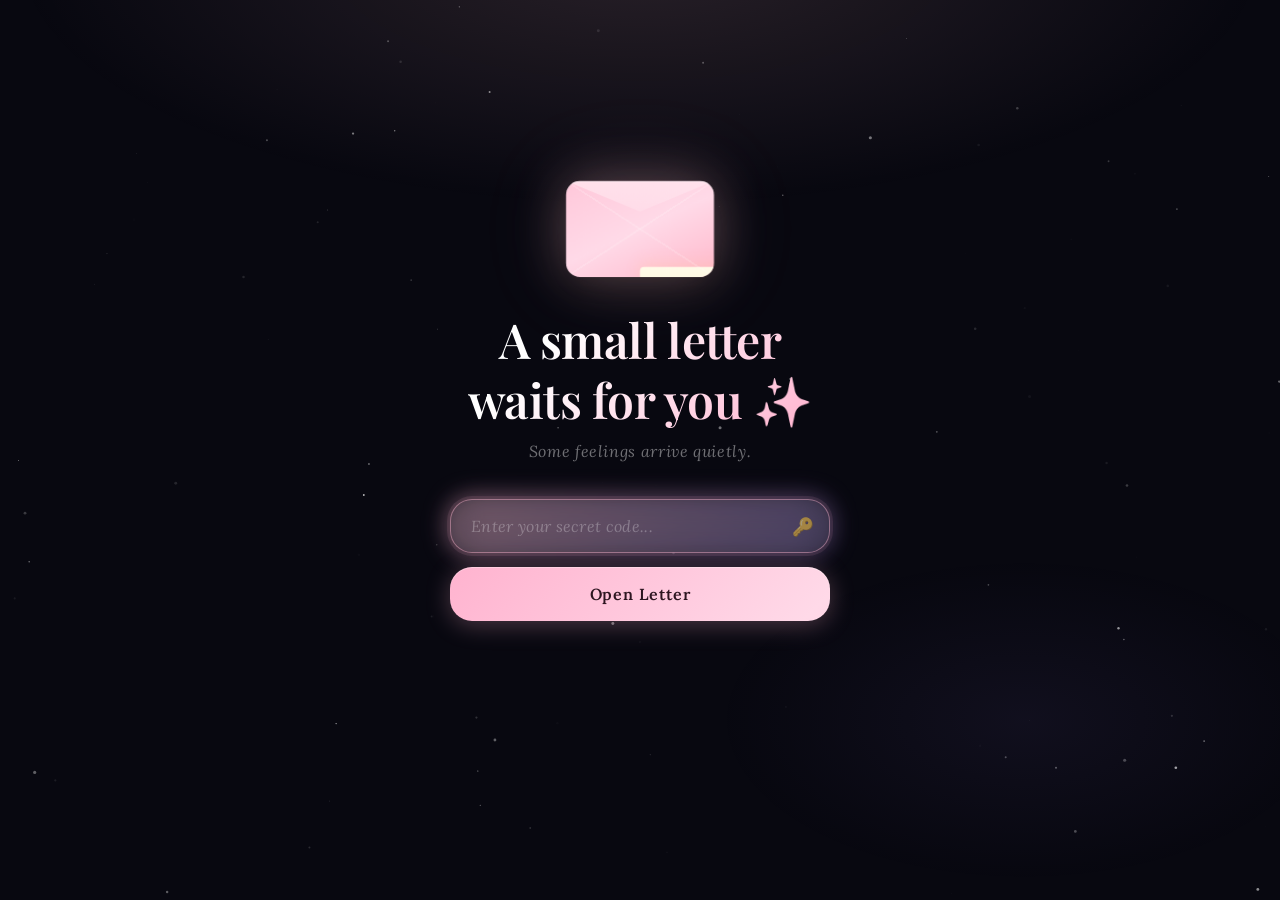
<file: index.html>
<!DOCTYPE html>
<html lang="en">
<head>
  <meta charset="UTF-8" />
  <meta name="viewport" content="width=device-width, initial-scale=1.0, viewport-fit=cover"/>
  <title>Letter Portal ✨</title>
  <link rel="stylesheet" href="style.css"/>
  <link rel="preconnect" href="https://fonts.googleapis.com">
  <link rel="preconnect" href="https://fonts.gstatic.com" crossorigin>
  <link href="https://fonts.googleapis.com/css2?family=Playfair+Display:ital,wght@0,400;0,600;1,400&family=Lora:ital,wght@0,400;1,400&family=Caveat:wght@400;600;700&display=swap" rel="stylesheet">
</head>
<body class="login-body">

  <!-- Background -->
  <canvas id="starsCanvas"></canvas>
  <div class="ambient-glow" id="ambientGlow"></div>
  <div class="particles-wrap" id="particlesWrap"></div>

  <!-- Portal transition overlay (5 rings now) -->
  <div id="portalOverlay">
    <div class="portal-ring"></div>
    <div class="portal-ring"></div>
    <div class="portal-ring"></div>
    <div class="portal-ring"></div>
    <div class="portal-ring"></div>
  </div>

  <!-- Main content -->
  <main class="login-container">

    <!-- Envelope -->
    <div class="envelope-wrap" id="envelopeWrap">
      <div class="envelope" id="envelope">
        <div class="envelope-letter-slip"></div>
      </div>
    </div>

    <h1 class="login-title">A small letter<br>waits for you ✨</h1>
    <p class="login-subtitle">Some feelings arrive quietly.</p>

    <div class="login-box">

      <div class="input-wrap">
        <input
          type="password"
          id="secretCode"
          placeholder="Enter your secret code..."
          autocomplete="off"
          autocorrect="off"
          spellcheck="false"
        />
        <span class="input-key-icon">🔑</span>
      </div>

      <button class="open-btn" id="openBtn">
        <span class="btn-text">Open Letter</span>
        <span class="btn-spinner" aria-hidden="true">
          <span class="spinner-dot"></span>
          <span class="spinner-dot"></span>
          <span class="spinner-dot"></span>
        </span>
      </button>

      <p class="login-feedback" id="feedbackText" aria-live="polite"></p>
      <div class="error-mascot" id="errorMascot">(•ᴗ•) no peeking 👀</div>

    </div>

  </main>

  <script src="letters.js"></script>
  <script src="script.js"></script>
</body>
</html>
</file>
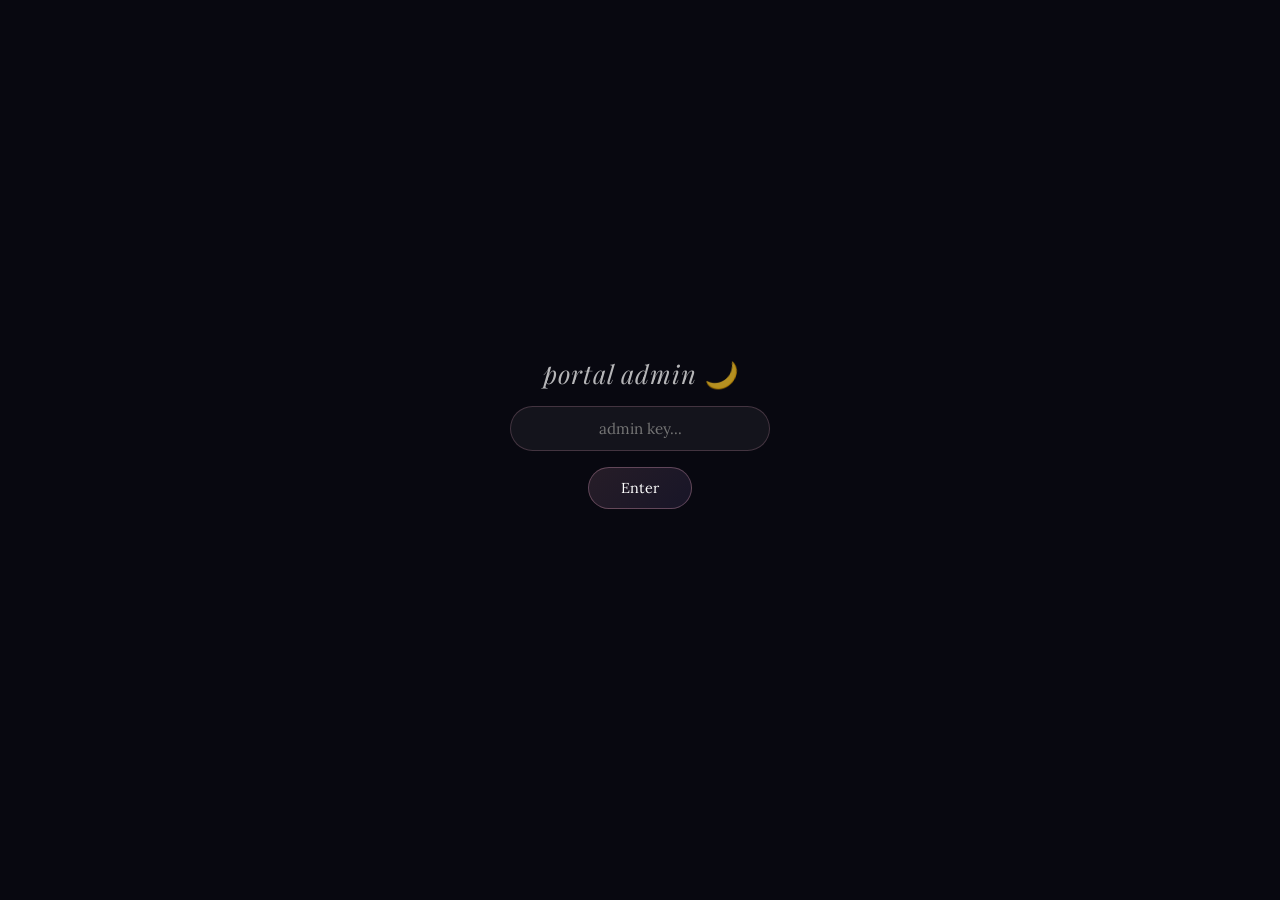
<file: admin.html>
<!DOCTYPE html>
<html lang="en">
<head>
  <meta charset="UTF-8"/>
  <meta name="viewport" content="width=device-width, initial-scale=1.0"/>
  <title>Portal Admin 🌙</title>
  <link rel="preconnect" href="https://fonts.googleapis.com">
  <link href="https://fonts.googleapis.com/css2?family=Lora:ital,wght@0,400;1,400&family=Playfair+Display:ital,wght@0,400;0,600;1,400&family=Caveat:wght@600&display=swap" rel="stylesheet">
  <style>
    *, *::before, *::after { margin:0; padding:0; box-sizing:border-box; }

    :root {
      --bg: #080810; --bg2: #0c0c18;
      --pink: #ffb3cf; --pink-soft: #ffd9e8;
      --purple: #a78bfa; --gold: #f5c97a;
      --white: #fff;
      --ink: #2b1a0e; --ink2: #4a321a; --ink3: #6b4c2a;
      --paper: #f9edd6; --paper2: #f0dab5;
      --radius: 14px;
    }

    body {
      font-family: 'Lora', serif;
      background: var(--bg);
      color: var(--white);
      min-height: 100vh;
      padding: 0;
    }

    /* ── LOGIN SCREEN ── */
    #loginScreen {
      display: flex;
      flex-direction: column;
      align-items: center;
      justify-content: center;
      min-height: 100vh;
      gap: 16px;
      padding: 24px;
    }

    .admin-login-title {
      font-family: 'Playfair Display', serif;
      font-style: italic;
      font-size: 1.6rem;
      color: rgba(255,255,255,0.7);
      letter-spacing: 0.04em;
    }

    .admin-key-input {
      padding: 12px 18px;
      background: rgba(255,255,255,0.05);
      border: 1.5px solid rgba(255,179,207,0.2);
      border-radius: 50px;
      color: var(--white);
      font-family: 'Lora', serif;
      font-size: 0.95rem;
      width: 260px;
      outline: none;
      text-align: center;
      transition: border-color 0.3s ease;
    }
    .admin-key-input:focus { border-color: rgba(255,179,207,0.5); }

    .admin-login-btn {
      padding: 11px 32px;
      background: linear-gradient(135deg, rgba(255,179,207,0.12), rgba(167,139,250,0.1));
      border: 1.5px solid rgba(255,179,207,0.3);
      border-radius: 50px;
      color: var(--white);
      font-family: 'Lora', serif;
      font-size: 0.9rem;
      cursor: pointer;
      transition: all 0.3s ease;
    }
    .admin-login-btn:hover {
      background: linear-gradient(135deg, rgba(255,179,207,0.2), rgba(167,139,250,0.18));
      border-color: rgba(255,179,207,0.5);
    }

    .login-error {
      color: var(--pink);
      font-style: italic;
      font-size: 0.85rem;
      min-height: 20px;
    }

    /* ── MAIN PANEL ── */
    #adminPanel { display: none; }

    .panel-header {
      background: rgba(255,255,255,0.03);
      border-bottom: 1px solid rgba(255,179,207,0.08);
      padding: 18px 28px;
      display: flex;
      align-items: center;
      justify-content: space-between;
    }

    .panel-title {
      font-family: 'Playfair Display', serif;
      font-style: italic;
      font-size: 1.3rem;
      color: rgba(255,179,207,0.8);
      letter-spacing: 0.05em;
    }

    .panel-logout {
      font-family: 'Lora', serif;
      font-size: 0.8rem;
      color: rgba(255,255,255,0.3);
      cursor: pointer;
      text-decoration: none;
      transition: color 0.2s;
    }
    .panel-logout:hover { color: rgba(255,255,255,0.6); }

    .panel-body {
      padding: 28px;
      max-width: 880px;
      margin: 0 auto;
    }

    .section-title {
      font-family: 'Playfair Display', serif;
      font-style: italic;
      font-size: 1rem;
      color: rgba(255,255,255,0.4);
      letter-spacing: 0.06em;
      text-transform: uppercase;
      margin-bottom: 14px;
    }

    /* ── LETTERS GRID ── */
    .letters-grid {
      display: grid;
      grid-template-columns: repeat(auto-fill, minmax(260px, 1fr));
      gap: 14px;
      margin-bottom: 40px;
    }

    .letter-card {
      background: rgba(255,255,255,0.03);
      border: 1px solid rgba(255,179,207,0.1);
      border-radius: var(--radius);
      padding: 18px;
      transition: border-color 0.25s ease;
    }
    .letter-card:hover { border-color: rgba(255,179,207,0.22); }

    .card-code {
      font-family: 'Caveat', cursive;
      font-size: 1.4rem;
      color: var(--gold);
      margin-bottom: 4px;
    }

    .card-name {
      font-size: 0.9rem;
      color: rgba(255,255,255,0.7);
      margin-bottom: 10px;
    }

    .card-state {
      display: inline-block;
      padding: 3px 10px;
      border-radius: 20px;
      font-size: 0.75rem;
      font-style: italic;
      margin-bottom: 14px;
    }

    .state-active        { background: rgba(163,240,192,0.1); color: #a3f0c0; border: 1px solid rgba(163,240,192,0.2); }
    .state-faded         { background: rgba(167,139,250,0.1); color: var(--purple); border: 1px solid rgba(167,139,250,0.2); }
    .state-expired       { background: rgba(255,100,100,0.08); color: #ff8080; border: 1px solid rgba(255,100,100,0.15); }
    .state-reopen_requested { background: rgba(245,201,122,0.1); color: var(--gold); border: 1px solid rgba(245,201,122,0.2); }
    .state-reopened_once { background: rgba(255,179,207,0.1); color: var(--pink); border: 1px solid rgba(255,179,207,0.2); }
    .state-opened        { background: rgba(255,255,255,0.06); color: rgba(255,255,255,0.5); border: 1px solid rgba(255,255,255,0.1); }

    .card-actions {
      display: flex;
      flex-wrap: wrap;
      gap: 6px;
    }

    .action-btn {
      padding: 5px 12px;
      border-radius: 20px;
      font-family: 'Lora', serif;
      font-size: 0.75rem;
      cursor: pointer;
      border: 1px solid rgba(255,179,207,0.2);
      background: rgba(255,179,207,0.06);
      color: rgba(255,255,255,0.7);
      transition: all 0.25s ease;
    }
    .action-btn:hover { background: rgba(255,179,207,0.14); color: var(--white); }
    .action-btn.danger { border-color: rgba(255,100,100,0.2); background: rgba(255,100,100,0.06); color: rgba(255,150,150,0.8); }
    .action-btn.danger:hover { background: rgba(255,100,100,0.15); }
    .action-btn.success { border-color: rgba(163,240,192,0.2); background: rgba(163,240,192,0.06); color: #a3f0c0; }
    .action-btn.success:hover { background: rgba(163,240,192,0.14); }
    .action-btn:disabled { opacity: 0.4; cursor: default; }

    .toast {
      position: fixed;
      bottom: 28px; left: 50%;
      transform: translateX(-50%) translateY(20px);
      background: rgba(8,8,16,0.92);
      border: 1px solid rgba(255,179,207,0.2);
      color: rgba(255,179,207,0.9);
      font-family: 'Lora', serif;
      font-style: italic;
      font-size: 0.9rem;
      padding: 12px 24px;
      border-radius: 50px;
      opacity: 0;
      transition: all 0.35s ease;
      pointer-events: none;
      z-index: 9999;
      white-space: nowrap;
    }
    .toast.visible {
      opacity: 1;
      transform: translateX(-50%) translateY(0);
    }

    .loading-txt {
      text-align: center;
      font-style: italic;
      color: rgba(255,255,255,0.3);
      padding: 40px;
      font-size: 0.9rem;
    }

    @media (max-width: 600px) {
      .panel-body { padding: 16px; }
      .letters-grid { grid-template-columns: 1fr; }
    }
  </style>
</head>
<body>

  <!-- Login Screen -->
  <div id="loginScreen">
    <p class="admin-login-title">portal admin 🌙</p>
    <input type="password" id="adminKeyInput" class="admin-key-input" placeholder="admin key..." autocomplete="off"/>
    <button class="admin-login-btn" id="adminLoginBtn">Enter</button>
    <p class="login-error" id="loginError"></p>
  </div>

  <!-- Admin Panel -->
  <div id="adminPanel">
    <header class="panel-header">
      <span class="panel-title">letter portal admin</span>
      <a class="panel-logout" href="#" id="logoutBtn">logout</a>
    </header>
    <div class="panel-body">
      <p class="section-title">all memories</p>
      <div class="letters-grid" id="lettersGrid">
        <p class="loading-txt">loading...</p>
      </div>
    </div>
  </div>

  <div class="toast" id="toast"></div>

  <script>
    const WORKER_URL = 'https://letterboy-api.zeus-karthik11.workers.dev';
    let adminKey = '';

    const loginScreen  = document.getElementById('loginScreen');
    const adminPanel   = document.getElementById('adminPanel');
    const keyInput     = document.getElementById('adminKeyInput');
    const loginBtn     = document.getElementById('adminLoginBtn');
    const loginError   = document.getElementById('loginError');
    const lettersGrid  = document.getElementById('lettersGrid');
    const logoutBtn    = document.getElementById('logoutBtn');
    const toast        = document.getElementById('toast');

    // Check saved key
    const savedKey = sessionStorage.getItem('adminKey');
    if (savedKey) {
      adminKey = savedKey;
      showPanel();
    }

    loginBtn.addEventListener('click', tryLogin);
    keyInput.addEventListener('keydown', e => { if (e.key === 'Enter') tryLogin(); });
    logoutBtn.addEventListener('click', e => {
      e.preventDefault();
      sessionStorage.removeItem('adminKey');
      adminKey = '';
      adminPanel.style.display = 'none';
      loginScreen.style.display = 'flex';
    });

    async function tryLogin() {
      const key = keyInput.value.trim();
      if (!key) return;
      loginBtn.disabled = true;
      loginBtn.textContent = 'Checking...';

      // Test the key by fetching admin list
      try {
        const res = await fetch(`${WORKER_URL}/admin/letters`, {
          headers: { 'X-Admin-Key': key }
        });
        if (res.ok) {
          adminKey = key;
          sessionStorage.setItem('adminKey', key);
          loginError.textContent = '';
          showPanel();
        } else {
          loginError.textContent = 'wrong key 🌙';
        }
      } catch {
        loginError.textContent = 'connection failed';
      }
      loginBtn.disabled = false;
      loginBtn.textContent = 'Enter';
    }

    function showPanel() {
      loginScreen.style.display = 'none';
      adminPanel.style.display = 'block';
      loadLetters();
    }

    async function loadLetters() {
      lettersGrid.innerHTML = '<p class="loading-txt">loading memories...</p>';
      try {
        const res = await fetch(`${WORKER_URL}/admin/letters`, {
          headers: { 'X-Admin-Key': adminKey }
        });
        if (!res.ok) throw new Error('auth');
        const data = await res.json();
        renderGrid(data.letters || []);
      } catch (e) {
        lettersGrid.innerHTML = '<p class="loading-txt">failed to load. try again.</p>';
      }
    }

    function renderGrid(letters) {
      if (letters.length === 0) {
        lettersGrid.innerHTML = '<p class="loading-txt">no letters yet.</p>';
        return;
      }

      lettersGrid.innerHTML = '';
      letters.forEach(l => {
        const card = document.createElement('div');
        card.className = 'letter-card';
        card.innerHTML = `
          <div class="card-code">${l.code}</div>
          <div class="card-name">${l.name}</div>
          <span class="card-state state-${l.state || 'active'}">${l.state || 'active'}</span>
          <div class="card-actions" id="actions-${l.code}"></div>
        `;
        lettersGrid.appendChild(card);

        const actionsEl = document.getElementById(`actions-${l.code}`);
        buildActions(actionsEl, l);
      });
    }

    function buildActions(el, letter) {
      const state = letter.state || 'active';

      // Reopen button — show if faded or reopen_requested
      if (state === 'faded' || state === 'reopen_requested') {
        const btn = makeBtn('Reopen 🌙', 'success', () => adminAction(letter.code, 'reopen', btn));
        el.appendChild(btn);
      }

      // Lock — show if not expired
      if (state !== 'expired') {
        const btn = makeBtn('Lock 🔒', 'danger', () => adminAction(letter.code, 'lock', btn));
        el.appendChild(btn);
      }

      // Reset to active — always
      const resetBtn = makeBtn('Reset ↺', '', () => adminAction(letter.code, 'reset', resetBtn));
      el.appendChild(resetBtn);

      // Fade
      if (state === 'active' || state === 'reopened_once') {
        const fadeBtn = makeBtn('Fade ✦', '', () => adminAction(letter.code, 'fade', fadeBtn));
        el.appendChild(fadeBtn);
      }
    }

    function makeBtn(label, cls, onClick) {
      const btn = document.createElement('button');
      btn.className = 'action-btn' + (cls ? ' ' + cls : '');
      btn.textContent = label;
      btn.addEventListener('click', onClick);
      return btn;
    }

    async function adminAction(code, action, btn) {
      btn.disabled = true;
      try {
        const res = await fetch(`${WORKER_URL}/admin/update`, {
          method: 'POST',
          headers: {
            'Content-Type': 'application/json',
            'X-Admin-Key': adminKey
          },
          body: JSON.stringify({ code, action })
        });
        const data = await res.json();
        if (data.ok) {
          showToast(`${code}: ${action} done ✨`);
          setTimeout(loadLetters, 800);
        } else {
          showToast('action failed 🥲');
          btn.disabled = false;
        }
      } catch {
        showToast('connection failed');
        btn.disabled = false;
      }
    }

    function showToast(msg) {
      toast.textContent = msg;
      toast.classList.add('visible');
      setTimeout(() => toast.classList.remove('visible'), 2800);
    }
  </script>
</body>
</html>
</file>
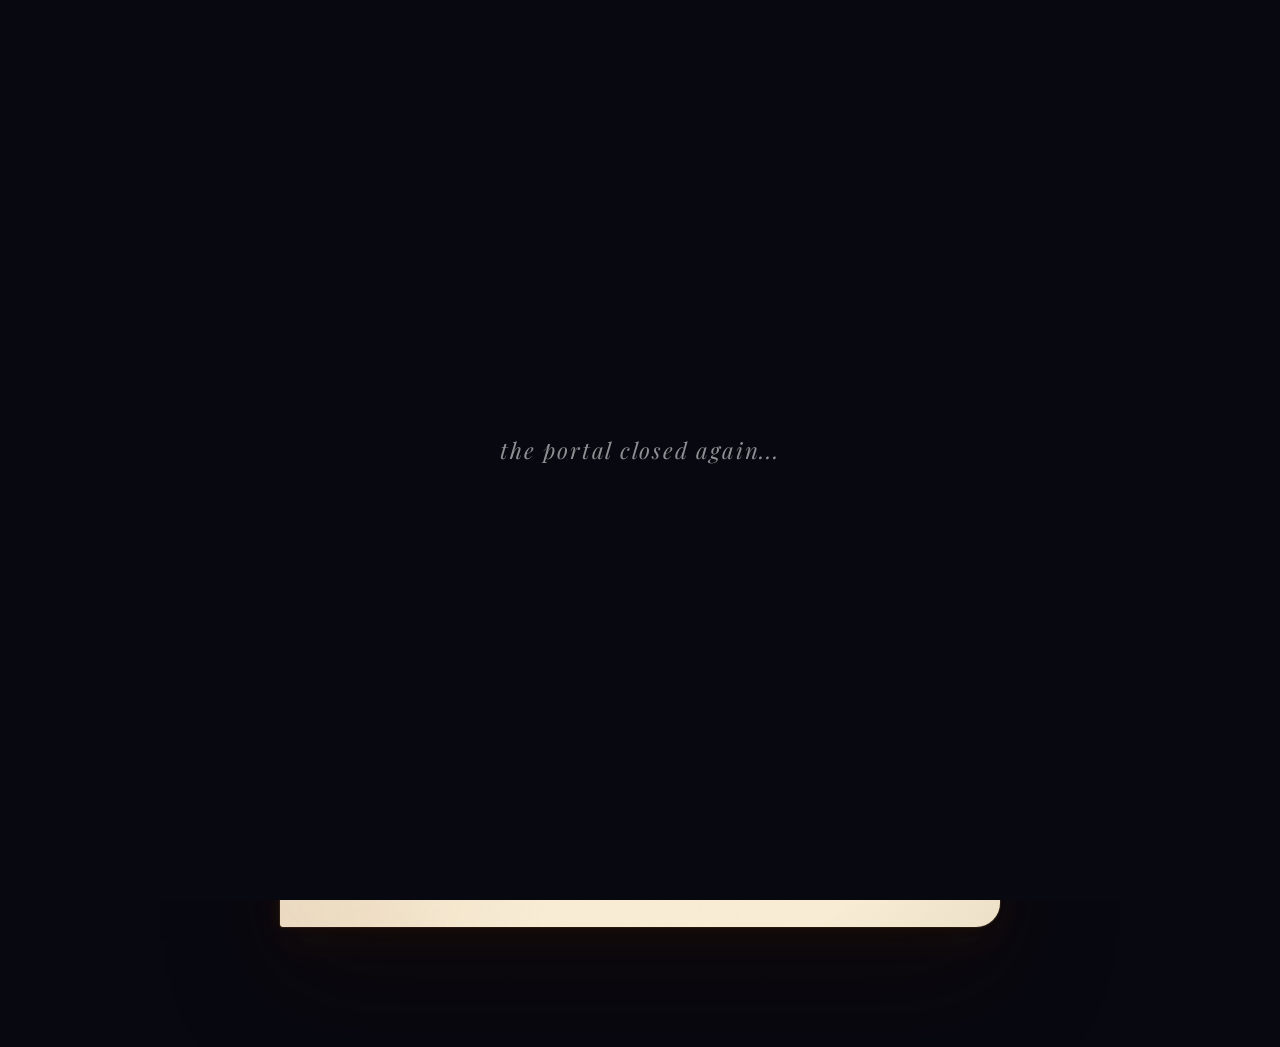
<file: letter.html>
<!DOCTYPE html>
<html lang="en">
<head>
  <meta charset="UTF-8"/>
  <meta name="viewport" content="width=device-width, initial-scale=1.0, viewport-fit=cover"/>
  <title>Your Letter ✨</title>
  <link rel="stylesheet" href="style.css"/>
  <link rel="preconnect" href="https://fonts.googleapis.com">
  <link rel="preconnect" href="https://fonts.gstatic.com" crossorigin>
  <link href="https://fonts.googleapis.com/css2?family=Playfair+Display:ital,wght@0,400;0,600;1,400&family=Lora:ital,wght@0,400;1,400&family=Caveat:wght@400;600;700&display=swap" rel="stylesheet">
</head>
<body class="letter-body">

  <!-- Background -->
  <canvas id="starsCanvas"></canvas>
  <div class="ambient-glow" id="ambientGlow"></div>
  <div class="particles-wrap" id="particlesWrap"></div>

  <!-- Portal close overlay (shown on refresh / unauthorized access) -->
  <div id="portalCloseOverlay">
    <div class="close-portal-rings">
      <div class="close-ring"></div>
      <div class="close-ring"></div>
      <div class="close-ring"></div>
      <div class="close-ring"></div>
    </div>
    <p class="close-portal-text">the portal closed again...</p>
  </div>

  <!-- Letter page -->
  <main class="letter-page">
    <div class="paper" id="paper">

      <div class="paper-light"></div>
      <div class="paper-curl"></div>

      <h1 class="paper-name" id="personName"></h1>
      <hr class="paper-rule"/>

      <div id="letterContent"></div>

      <p class="paper-sign">— with Quiet care ✨</p>

      <!-- Reply section -->
      <section class="reply-section">


<h2 class="reply-title">A Little Corner Just for You 💌</h2>

<p class="reply-invite">
  If this letter made you smile... even a little,<br>
  I'd genuinely love to hear what's on your mind. 🌙<br><br>

  It can be something funny, random, heartfelt,<br>
  or even something you never got the chance to say. ✨<br><br>

  Don't worry... your words stay between us.<br>
  No judgments. No pressure. Just honesty. 🤍
</p>



        <div class="textarea-wrap">
          <textarea
            id="replyInput"
            placeholder="Type your message here..."
            autocorrect="off"
            spellcheck="false"
          ></textarea>
        </div>

        <button class="send-btn" id="sendBtn">Send Message ✨</button>

        <p id="statusText"></p>

      </section>
    </div>
  </main>

  <!-- Mascot delivery scene -->
  <div class="mascot-scene hidden" id="mascotScene">

    <div class="mascot-stars" id="mascotStars"></div>
    <div class="mascot-ground"></div>
    <div class="portal-mailbox"></div>

    <div class="mascot-char" id="mascotChar">(•ᴗ•)</div>
    <div class="mascot-letter" id="mascotLetter"></div>

    <div class="mascot-wave" id="mascotWave">👋</div>

    <div class="delivery-text" id="deliveryText">
      Message safely delivered ✨
    </div>

  </div>

  <script src="letters.js"></script>
  <script src="script.js"></script>
</body>
</html>
</file>
<file: style.css>
/* ═══════════════════════════════════════════
   LETTER PORTAL — style.css
   Aesthetic: Cozy Midnight / Vintage Emotional
   v2 — Deep Cinematic Polish
═══════════════════════════════════════════ */

@import url('https://fonts.googleapis.com/css2?family=Playfair+Display:ital,wght@0,400;0,600;1,400&family=Lora:ital,wght@0,400;1,400&family=Caveat:wght@400;600;700&display=swap');

*, *::before, *::after {
  margin: 0;
  padding: 0;
  box-sizing: border-box;
}

:root {
  --bg:          #080810;
  --bg2:         #0c0c18;
  --pink:        #ffb3cf;
  --pink-soft:   #ffd9e8;
  --pink-glow:   rgba(255,179,207,0.18);
  --purple:      #a78bfa;
  --gold:        #f5c97a;
  --paper:       #f9edd6;
  --paper2:      #f0dab5;
  --paper3:      #e8cfa0;
  --ink:         #2b1a0e;
  --ink2:        #4a321a;
  --ink3:        #6b4c2a;
  --white:       #ffffff;
  --radius:      22px;
  --ease:        cubic-bezier(0.34,1.56,0.64,1);
  --ease-smooth: cubic-bezier(0.4,0,0.2,1);
  --ease-elastic: cubic-bezier(0.68,-0.6,0.32,1.6);
  --ease-out-soft: cubic-bezier(0.16,1,0.3,1);
}

html { scroll-behavior: smooth; }

body {
  font-family: 'Lora', Georgia, serif;
  background: var(--bg);
  color: var(--white);
  overflow-x: hidden;
  min-height: 100vh;
  -webkit-overflow-scrolling: touch;
}

/* Respect reduced-motion preference — premium also means comfortable */
@media (prefers-reduced-motion: reduce) {
  *, *::before, *::after {
    animation-duration: 0.01ms !important;
    animation-iteration-count: 1 !important;
    transition-duration: 0.01ms !important;
  }
}

/* Portal-close fade */
body.portal-closing {
  animation: portalClose 1.2s var(--ease-smooth) forwards;
}

@keyframes portalClose {
  0%   { opacity: 1; filter: blur(0px); }
  40%  { opacity: 0.6; filter: blur(2px); }
  100% { opacity: 0; filter: blur(8px); }
}

body.fade-out { opacity: 0 !important; }


/* ── SCROLLBAR ── */
::-webkit-scrollbar { width: 5px; }
::-webkit-scrollbar-track { background: var(--bg); }
::-webkit-scrollbar-thumb { background: rgba(255,179,207,0.25); border-radius: 3px; }


/* ══════════════════════════════
   BACKGROUND LAYERS
══════════════════════════════ */

#starsCanvas {
  position: fixed;
  inset: 0;
  pointer-events: none;
  z-index: 0;
  opacity: 0.75;
}

.ambient-glow {
  position: fixed;
  inset: 0;
  pointer-events: none;
  z-index: 1;
  background:
    radial-gradient(ellipse 70% 40% at 50% -5%, rgba(255,192,203,0.13) 0%, transparent 70%),
    radial-gradient(ellipse 40% 30% at 80% 80%, rgba(167,139,250,0.06) 0%, transparent 60%);
  transition: opacity 1.5s ease, transform 0.8s var(--ease-out-soft);
  animation: ambientBreathe 9s ease-in-out infinite;
  will-change: transform;
}

@keyframes ambientBreathe {
  0%, 100% { opacity: 0.9; }
  50%       { opacity: 1; }
}

.ambient-glow::after {
  content: "";
  position: absolute;
  inset: 0;
  background:
    radial-gradient(ellipse 55% 32% at 28% 4%, rgba(167,139,250,0.09) 0%, transparent 70%),
    radial-gradient(ellipse 45% 28% at 75% 88%, rgba(255,192,203,0.08) 0%, transparent 60%);
  opacity: 0;
  animation: glowDrift 16s ease-in-out infinite;
}

@keyframes glowDrift {
  0%, 100% { opacity: 0; }
  50%       { opacity: 1; }
}

.ambient-glow.intensify {
  background:
    radial-gradient(ellipse 90% 55% at 50% -5%, rgba(255,192,203,0.28) 0%, transparent 70%),
    radial-gradient(ellipse 50% 40% at 80% 80%, rgba(167,139,250,0.1) 0%, transparent 60%);
}

.particles-wrap {
  position: fixed;
  inset: 0;
  pointer-events: none;
  z-index: 2;
  overflow: hidden;
  transition: opacity 1.5s ease, transform 0.8s var(--ease-out-soft);
  will-change: transform;
}

.particles-wrap.dim { opacity: 0; }

.particle {
  position: absolute;
  border-radius: 50%;
  background: var(--pink);
  opacity: 0;
  animation: particleDrift var(--dur, 12s) var(--delay, 0s) ease-in-out infinite;
  will-change: transform, opacity;
}

.particle.gold { background: var(--gold); width: 2px !important; height: 2px !important; }

@keyframes particleDrift {
  0%   { transform: translate3d(0, 100vh, 0) scale(0); opacity: 0; }
  10%  { opacity: 0.35; }
  50%  { transform: translate3d(calc(var(--dx, 30px) * 0.4), 45vh, 0) scale(1); }
  90%  { opacity: 0.15; }
  100% { transform: translate3d(var(--dx, 30px), -10vh, 0) scale(1); opacity: 0; }
}

/* Inward swirl — used briefly during the code-success transition */
.particle.swirl-in {
  animation: particleSwirlIn 1.3s var(--ease-out-soft) forwards;
}

@keyframes particleSwirlIn {
  0%   { transform: translate3d(var(--sx, 0px), var(--sy, 0px), 0) scale(0.4) rotate(0deg); opacity: 0; }
  22%  { opacity: 1; }
  70%  { opacity: 0.55; }
  100% { transform: translate3d(0, 0, 0) scale(0.15) rotate(280deg); opacity: 0; }
}


/* ══════════════════════════════
   LOGIN PAGE
══════════════════════════════ */

.login-body {
  display: flex;
  align-items: center;
  justify-content: center;
  min-height: 100vh;
}

.login-container {
  position: relative;
  z-index: 10;
  display: flex;
  flex-direction: column;
  align-items: center;
  text-align: center;
  padding: 30px 20px 50px;
  gap: 0;
  animation: loginEnter 1.2s var(--ease) both;
}

@keyframes loginEnter {
  from { opacity: 0; transform: translateY(40px); }
  to   { opacity: 1; transform: translateY(0); }
}

/* Envelope */
.envelope-wrap {
  margin-bottom: 32px;
  animation: float 5.5s var(--ease-out-soft) infinite;
  cursor: default;
  perspective: 600px;
  will-change: transform;
}

@keyframes float {
  0%, 100% { transform: translateY(0) rotate(-1.5deg) scale(1); }
  50%       { transform: translateY(-14px) rotate(1.5deg) scale(1.012); }
}

.envelope {
  width: 148px;
  height: 96px;
  background: linear-gradient(155deg, #ffc8da, #ffdae8, #ffb8cb);
  border-radius: 14px;
  position: relative;
  box-shadow:
    0 0 50px rgba(255,192,203,0.32),
    0 0 100px rgba(255,192,203,0.1),
    0 12px 30px rgba(0,0,0,0.5),
    inset 0 1px 0 rgba(255,255,255,0.4);
  transition: box-shadow 0.6s var(--ease-out-soft), transform 0.5s var(--ease-smooth);
  overflow: hidden;
}

.envelope:hover { transform: scale(1.045); }

.envelope.success-glow {
  box-shadow:
    0 0 80px rgba(255,192,203,0.8),
    0 0 160px rgba(255,192,203,0.35),
    0 0 240px rgba(255,150,200,0.15),
    0 12px 30px rgba(0,0,0,0.5);
}

.envelope.error-glow {
  box-shadow:
    0 0 50px rgba(255,80,120,0.55),
    0 12px 30px rgba(0,0,0,0.5);
  animation: float 5.5s var(--ease-out-soft) infinite, envelopeShake 0.5s ease;
}

@keyframes envelopeShake {
  0%,100% { transform: rotate(-1.5deg); }
  20%  { transform: translateX(-8px) rotate(-3deg); }
  40%  { transform: translateX(8px) rotate(3deg); }
  60%  { transform: translateX(-5px) rotate(-1.5deg); }
  80%  { transform: translateX(5px) rotate(1.5deg); }
}

/* Envelope flap */
.envelope::before {
  content: "";
  position: absolute;
  top: 0; left: 0; right: 0;
  height: 55%;
  background: linear-gradient(170deg, rgba(255,255,255,0.45), rgba(255,200,220,0.25));
  clip-path: polygon(0 0, 50% 58%, 100% 0);
  transform-origin: top center;
  transition: transform 0.85s var(--ease-out-soft);
  z-index: 2;
}

.envelope.open::before {
  transform: rotateX(-165deg);
}

/* Envelope diagonal seam lines */
.envelope::after {
  content: "";
  position: absolute;
  inset: 0;
  background:
    linear-gradient(to bottom right, transparent 49.5%, rgba(255,255,255,0.18) 49.5%, rgba(255,255,255,0.18) 50.5%, transparent 50.5%),
    linear-gradient(to bottom left, transparent 49.5%, rgba(255,255,255,0.18) 49.5%, rgba(255,255,255,0.18) 50.5%, transparent 50.5%);
  z-index: 1;
}

/* Letter slip inside envelope — gentle idle peek before it's opened */
.envelope-letter-slip {
  position: absolute;
  bottom: -45px;
  left: 50%;
  width: 68%;
  height: 55px;
  background: linear-gradient(180deg, #fffbe8, #faf0d0);
  border-radius: 4px 4px 0 0;
  box-shadow: 0 -4px 14px rgba(255,200,150,0.25);
  transition: bottom 0.9s cubic-bezier(0.34,1.2,0.64,1) 0.15s;
  z-index: 0;
  animation: letterPeek 4.5s ease-in-out infinite;
}

@keyframes letterPeek {
  0%, 100% { transform: translateX(-50%) translateY(0); }
  50%       { transform: translateX(-50%) translateY(-3px); }
}

.envelope.open .envelope-letter-slip {
  bottom: 28px;
  animation: none;
  transform: translateX(-50%);
}

/* Title */
.login-title {
  font-family: 'Playfair Display', Georgia, serif;
  font-size: clamp(1.9rem, 5vw, 3rem);
  font-weight: 600;
  line-height: 1.25;
  letter-spacing: -0.01em;
  margin-bottom: 12px;
  background: linear-gradient(135deg, #fff 25%, #ffd9e8 65%, #ffb3cf 100%);
  -webkit-background-clip: text;
  -webkit-text-fill-color: transparent;
  background-clip: text;
  text-shadow: none;
}

.login-subtitle {
  font-family: 'Lora', serif;
  font-style: italic;
  font-size: 1rem;
  color: rgba(255,255,255,0.42);
  margin-bottom: 38px;
  letter-spacing: 0.04em;
}

/* Login box */
.login-box {
  width: min(90vw, 380px);
  display: flex;
  flex-direction: column;
  gap: 14px;
}

.input-wrap {
  position: relative;
}

.input-wrap::after {
  content: "";
  position: absolute;
  inset: -3px;
  border-radius: calc(var(--radius) + 3px);
  background: linear-gradient(135deg, rgba(255,179,207,0.4), rgba(167,139,250,0.3));
  opacity: 0;
  filter: blur(12px);
  z-index: -1;
  transition: opacity 0.6s var(--ease-out-soft);
  pointer-events: none;
}

.input-wrap:focus-within::after { opacity: 1; }

.input-wrap input {
  width: 100%;
  padding: 16px 48px 16px 20px;
  border: 1.5px solid rgba(255,255,255,0.07);
  border-radius: var(--radius);
  background: rgba(255,255,255,0.055);
  color: var(--white);
  font-family: 'Lora', serif;
  font-size: 1rem;
  outline: none;
  backdrop-filter: blur(14px);
  -webkit-backdrop-filter: blur(14px);
  transition: border-color 0.4s var(--ease-out-soft), box-shadow 0.4s var(--ease-out-soft), background 0.4s var(--ease-out-soft);
  letter-spacing: 0.1em;
}

.input-wrap input::placeholder {
  color: rgba(255,255,255,0.28);
  font-style: italic;
  letter-spacing: 0.02em;
}

.input-wrap input:focus {
  border-color: rgba(255,179,207,0.45);
  background: rgba(255,255,255,0.085);
  box-shadow: 0 0 0 3px rgba(255,179,207,0.1), 0 0 30px rgba(255,179,207,0.08);
}

.input-wrap input.glow-success {
  border-color: rgba(255,179,207,0.7) !important;
  box-shadow: 0 0 0 4px rgba(255,179,207,0.15), 0 0 50px rgba(255,179,207,0.2) !important;
  animation: inputGlowPulse 0.6s ease;
}

@keyframes inputGlowPulse {
  0%,100% { box-shadow: 0 0 0 4px rgba(255,179,207,0.15), 0 0 50px rgba(255,179,207,0.2); }
  50%  { box-shadow: 0 0 0 8px rgba(255,179,207,0.1), 0 0 80px rgba(255,179,207,0.35); }
}

.input-wrap input.shake {
  animation: inputShake 0.45s ease;
  border-color: rgba(255,100,130,0.65) !important;
}

@keyframes inputShake {
  0%,100% { transform: translateX(0); }
  18%  { transform: translateX(-8px); }
  36%  { transform: translateX(8px); }
  54%  { transform: translateX(-5px); }
  72%  { transform: translateX(5px); }
  90%  { transform: translateX(-2px); }
}

.input-key-icon {
  position: absolute;
  right: 16px;
  top: 50%;
  transform: translateY(-50%);
  font-size: 1.1rem;
  opacity: 0.28;
  pointer-events: none;
  transition: opacity 0.3s;
}

.input-wrap input:focus ~ .input-key-icon { opacity: 0.5; }

/* Open button */
.open-btn {
  padding: 17px;
  min-height: 54px;
  border: none;
  border-radius: var(--radius);
  cursor: pointer;
  font-family: 'Lora', serif;
  font-size: 1rem;
  font-weight: 600;
  letter-spacing: 0.05em;
  background: linear-gradient(135deg, #ffb3cf 0%, #ffd9e8 50%, #ffb3cf 100%);
  background-size: 200% 100%;
  color: #2d1520;
  transition: transform 0.3s var(--ease), box-shadow 0.4s var(--ease-out-soft), background-position 0.6s var(--ease-out-soft);
  box-shadow: 0 4px 24px rgba(255,179,207,0.28), 0 1px 0 rgba(255,255,255,0.3) inset;
  position: relative;
  overflow: hidden;
}

.open-btn::before {
  content: "";
  position: absolute;
  inset: 0;
  background: linear-gradient(105deg, transparent 40%, rgba(255,255,255,0.15) 50%, transparent 60%);
  transform: translateX(-100%);
  transition: transform 0s;
}

.open-btn:hover {
  transform: translateY(-3px);
  box-shadow: 0 10px 36px rgba(255,179,207,0.45);
  background-position: 100% 0;
}

.open-btn:hover::before {
  transform: translateX(200%);
  transition: transform 0.7s ease;
}

.open-btn:active { transform: translateY(0) scale(0.975); }

.open-btn:focus-visible {
  outline: none;
  box-shadow: 0 10px 36px rgba(255,179,207,0.45), 0 0 0 3px rgba(255,179,207,0.45);
}

.open-btn.loading {
  pointer-events: none;
  opacity: 0.85;
}

.open-btn .btn-text { transition: opacity 0.2s; }
.open-btn.loading .btn-text { opacity: 0; }

.btn-spinner {
  position: absolute;
  inset: 0;
  display: flex;
  align-items: center;
  justify-content: center;
  gap: 5px;
  opacity: 0;
  transition: opacity 0.2s;
}

.open-btn.loading .btn-spinner { opacity: 1; }

.spinner-dot {
  width: 7px; height: 7px;
  border-radius: 50%;
  background: #2d1520;
  animation: dotPulse 1s ease-in-out infinite;
}
.spinner-dot:nth-child(2) { animation-delay: 0.15s; }
.spinner-dot:nth-child(3) { animation-delay: 0.3s; }

@keyframes dotPulse {
  0%,100% { transform: scale(0.55); opacity: 0.4; }
  50%      { transform: scale(1); opacity: 1; }
}

/* Feedback text */
.login-feedback {
  min-height: 22px;
  font-family: 'Lora', serif;
  font-style: italic;
  font-size: 0.88rem;
  color: var(--pink);
  transition: opacity 0.4s;
  letter-spacing: 0.01em;
}

/* Error mascot */
.error-mascot {
  font-size: 1.4rem;
  opacity: 0;
  transform: translateY(8px) scale(0.9);
  transition: opacity 0.4s, transform 0.4s var(--ease);
  pointer-events: none;
}

.error-mascot.visible {
  opacity: 1;
  transform: translateY(0) scale(1);
}


/* ── PORTAL TRANSITION OVERLAY ── */
#portalOverlay {
  position: fixed;
  inset: 0;
  z-index: 9000;
  pointer-events: none;
  opacity: 0;
  display: flex;
  align-items: center;
  justify-content: center;
  background: radial-gradient(circle, rgba(255,179,207,0.0) 0%, var(--bg) 80%);
  transition: none;
}

#portalOverlay.active {
  pointer-events: all;
  animation: portalExpand 1.15s var(--ease-out-soft) forwards;
}

@keyframes portalExpand {
  0%   { opacity: 0; background: radial-gradient(circle 0px at 50% 50%, rgba(255,179,207,1) 0%, var(--bg) 0%); }
  30%  { opacity: 1; background: radial-gradient(circle 150px at 50% 50%, rgba(255,179,207,0.6) 0%, rgba(130,70,180,0.3) 40%, var(--bg) 80%); }
  100% { opacity: 1; background: radial-gradient(circle 1400px at 50% 50%, rgba(12,8,22,1) 0%, var(--bg) 100%); }
}

.portal-ring {
  position: absolute;
  border-radius: 50%;
  border: 1.5px solid rgba(255,179,207,0.5);
  animation: ringExpand 1.1s var(--ease-out-soft) forwards;
  opacity: 0;
}

#portalOverlay.active .portal-ring { animation: ringExpand 1.1s var(--ease-out-soft) forwards; }

.portal-ring:nth-child(1) { width: 80px;  height: 80px;  animation-delay: 0s;    border-color: rgba(255,179,207,0.7); }
.portal-ring:nth-child(2) { width: 180px; height: 180px; animation-delay: 0.12s; border-color: rgba(255,179,207,0.5); }
.portal-ring:nth-child(3) { width: 340px; height: 340px; animation-delay: 0.24s; border-color: rgba(200,150,240,0.35); }
.portal-ring:nth-child(4) { width: 560px; height: 560px; animation-delay: 0.36s; border-color: rgba(150,100,220,0.2); }
.portal-ring:nth-child(5) { width: 800px; height: 800px; animation-delay: 0.48s; border-color: rgba(100,60,180,0.12); }

@keyframes ringExpand {
  0%   { transform: scale(0.1); opacity: 0.9; }
  100% { transform: scale(2.2); opacity: 0; }
}


/* ══════════════════════════════
   LETTER PAGE
══════════════════════════════ */

.letter-body {
  min-height: 100vh;
}

.letter-page {
  position: relative;
  z-index: 10;
  display: flex;
  justify-content: center;
  padding: 40px 16px 120px;
  animation: pageSlideUp 1.1s var(--ease-out-soft) both 0.1s;
}

@keyframes pageSlideUp {
  from { opacity: 0; transform: translateY(46px) scale(0.985); }
  to   { opacity: 1; transform: translateY(0) scale(1); }
}

/* ── PAPER — old emotional letter ── */
.paper {
  width: min(100%, 720px);
  background: var(--paper);
  color: var(--ink);
  border-radius: 3px 24px 24px 3px;
  padding: clamp(28px, 6vw, 60px);
  position: relative;
  transition: box-shadow 0.6s var(--ease-out-soft), transform 0.6s var(--ease-out-soft);

  /* Aged paper layers */
  background-image:
    /* warm top corner stain */
    radial-gradient(ellipse 60% 40% at 92% 4%, rgba(180,120,60,0.1) 0%, transparent 60%),
    /* bottom right aged tone */
    radial-gradient(ellipse 50% 35% at 10% 95%, rgba(160,100,40,0.08) 0%, transparent 55%),
    /* center warmth */
    radial-gradient(ellipse 80% 60% at 50% 45%, rgba(255,240,200,0.15) 0%, transparent 70%),
    /* dark edge vignette */
    radial-gradient(ellipse 100% 100% at 50% 50%, transparent 55%, rgba(80,40,10,0.18) 100%);

  box-shadow:
    /* top fold line */
    0 -1px 0 rgba(200,160,100,0.5),
    /* subtle emboss left */
    -4px 0 12px rgba(100,60,20,0.12),
    /* main shadow, softened and warmed */
    0 50px 110px rgba(20,10,5,0.42),
    /* ambient lift */
    0 14px 38px rgba(80,40,10,0.22),
    /* subtle border */
    0 0 0 1px rgba(160,110,60,0.2);

  overflow: visible;
}

/* Grain texture overlay */
.paper::before {
  content: "";
  position: absolute;
  inset: -1px;
  border-radius: inherit;
  background-image:
    url("data:image/svg+xml,%3Csvg xmlns='http://www.w3.org/2000/svg' width='400' height='400'%3E%3Cfilter id='n'%3E%3CfeTurbulence type='fractalNoise' baseFrequency='0.75' numOctaves='4' stitchTiles='stitch'/%3E%3CfeColorMatrix type='saturate' values='0'/%3E%3C/filter%3E%3Crect width='400' height='400' filter='url(%23n)' opacity='0.055'/%3E%3C/svg%3E");
  pointer-events: none;
  opacity: 0.7;
  z-index: 0;
  mix-blend-mode: multiply;
}

/* Margin fold line */
.paper::after {
  content: "";
  position: absolute;
  top: 0; left: 44px; bottom: 0;
  width: 1px;
  background: linear-gradient(to bottom,
    transparent 3%,
    rgba(180,120,80,0.2) 12%,
    rgba(180,120,80,0.22) 50%,
    rgba(180,120,80,0.18) 88%,
    transparent 97%);
  pointer-events: none;
  z-index: 0;
}

/* Warm paper light from corner */
.paper-light {
  position: absolute;
  inset: 0;
  border-radius: inherit;
  background:
    radial-gradient(ellipse 65% 45% at 85% 15%, rgba(255,210,150,0.14), transparent 60%),
    radial-gradient(ellipse 40% 30% at 15% 85%, rgba(200,150,80,0.07), transparent 55%);
  pointer-events: none;
  z-index: 0;
}

/* Tiny lifted-corner illusion — bottom-right page curl */
.paper-curl {
  position: absolute;
  bottom: 0;
  right: 0;
  width: 64px;
  height: 64px;
  border-radius: 0 0 24px 0;
  background: linear-gradient(135deg,
    transparent 52%,
    rgba(236, 214, 172, 0.95) 53%,
    rgba(216, 188, 140, 0.7) 65%,
    transparent 78%);
  box-shadow: -5px -5px 14px rgba(80,40,10,0.16);
  pointer-events: none;
  z-index: 1;
  opacity: 0.9;
}

/* Paper content above grain */
.paper > * { position: relative; z-index: 1; }

/* Dear name */
.paper-name {
  font-family: 'Playfair Display', Georgia, serif;
  font-size: clamp(2rem, 5.5vw, 3.2rem);
  font-weight: 400;
  font-style: italic;
  color: var(--ink);
  margin-bottom: 10px;
  letter-spacing: 0.01em;
  line-height: 1.2;
  /* subtle ink bleed */
  text-shadow: 0.5px 0.5px 0 rgba(43,26,14,0.25);
}

/* Decorative rule */
.paper-rule {
  width: 55px;
  height: 1.5px;
  background: linear-gradient(to right, rgba(140,90,40,0.5), rgba(140,90,40,0.1));
  margin-bottom: 36px;
  border: none;
}

/* Letter lines */
#letterContent {
  margin-bottom: 44px;
}

.line {
  font-family: 'Caveat', cursive;
  font-size: clamp(1.55rem, 3.5vw, 1.95rem);
  line-height: 1.9;
  color: var(--ink2);
  opacity: 0;
  transform: translateY(14px);
  animation: lineReveal 0.85s var(--ease-out-soft) forwards;
  min-height: 1.9em;
  /* subtle ink variation */
  filter: contrast(1.05);
  will-change: transform, opacity;
}

.line:empty {
  min-height: 1.2em;
}

@keyframes lineReveal {
  to { opacity: 1; transform: translateY(0); }
}

/* Signature */
.paper-sign {
  font-family: 'Playfair Display', serif;
  font-style: italic;
  font-size: 1.05rem;
  color: rgba(43,26,14,0.48);
  text-align: right;
  margin-top: 28px;
  padding-top: 18px;
  border-top: 1px solid rgba(180,130,80,0.2);
  letter-spacing: 0.02em;
}


/* ══════════════════════════════
   REPLY SECTION
══════════════════════════════ */

.reply-section {
  margin-top: 52px;
  padding-top: 38px;
  border-top: 1.5px dashed rgba(160,110,60,0.22);
  position: relative;
  z-index: 5;
}

.reply-title {
  font-family: 'Playfair Display', serif;
  font-size: 1.2rem;
  font-weight: 600;
  color: var(--ink);
  margin-bottom: 8px;
}

.reply-invite {
  font-family: 'Lora', serif;
  font-style: italic;
  font-size: 0.92rem;
  line-height: 1.85;
  color: var(--ink2);
  margin-bottom: 24px;
  opacity: 0.72;
}

.textarea-wrap {
  position: relative;
  margin-bottom: 16px;
}

textarea {
  width: 100%;
  min-height: 150px;
  border: 1.5px solid rgba(160,110,60,0.2);
  border-radius: 16px;
  background: rgba(255,252,240,0.8);
  font-family: 'Caveat', cursive;
  font-size: 1.2rem;
  color: var(--ink);
  padding: 18px 20px;
  resize: vertical;
  outline: none;
  transition: border-color 0.4s var(--ease-out-soft), box-shadow 0.4s var(--ease-out-soft), background 0.4s var(--ease-out-soft);
  -webkit-appearance: none;
  appearance: none;
  position: relative;
  z-index: 2;
  touch-action: manipulation;
  line-height: 1.8;
}

textarea:focus {
  border-color: rgba(160,110,60,0.4);
  box-shadow: 0 0 0 3px rgba(255,179,207,0.1);
  background: rgba(255,253,244,0.95);
}

textarea::placeholder {
  font-style: italic;
  color: rgba(43,26,14,0.3);
}

/* Send button */
.send-btn {
  width: 100%;
  padding: 17px;
  min-height: 54px;
  border: none;
  border-radius: 16px;
  cursor: pointer;
  font-family: 'Lora', serif;
  font-size: 1rem;
  font-weight: 600;
  letter-spacing: 0.05em;
  background: linear-gradient(135deg, #2b1a0e, #4a2e18);
  color: #fdf0d5;
  transition: transform 0.3s var(--ease), box-shadow 0.4s var(--ease-out-soft), background 0.4s var(--ease-out-soft);
  box-shadow: 0 4px 20px rgba(43,26,14,0.25);
  position: relative;
  overflow: hidden;
}

.send-btn::after {
  content: "";
  position: absolute;
  inset: 0;
  background: linear-gradient(105deg, transparent 40%, rgba(255,255,255,0.06) 50%, transparent 60%);
  transform: translateX(-100%);
  transition: none;
}

.send-btn:hover:not(:disabled) {
  transform: translateY(-3px);
  box-shadow: 0 10px 32px rgba(43,26,14,0.35);
}

.send-btn:active:not(:disabled) { transform: translateY(0) scale(0.975); }

.send-btn:focus-visible {
  outline: none;
  box-shadow: 0 10px 32px rgba(43,26,14,0.35), 0 0 0 3px rgba(255,179,207,0.4);
}

.send-btn.sending {
  background: linear-gradient(135deg, #3d2218, #6b3a20);
  pointer-events: none;
}

.send-btn.sending::after {
  animation: shimmer 1.4s var(--ease-out-soft) infinite;
}

.send-btn.sent {
  background: linear-gradient(135deg, #1a3020, #2b5a3a);
  transition: background 0.6s var(--ease-out-soft), transform 0.3s var(--ease), box-shadow 0.4s var(--ease-out-soft);
}

@keyframes shimmer {
  to { transform: translateX(200%); }
}

#statusText {
  margin-top: 12px;
  font-family: 'Lora', serif;
  font-style: italic;
  font-size: 0.9rem;
  min-height: 20px;
  color: var(--ink2);
  opacity: 0.68;
  transition: opacity 0.4s var(--ease-out-soft);
}


/* ══════════════════════════════
   PORTAL CLOSE OVERLAY
══════════════════════════════ */

#portalCloseOverlay {
  position: fixed;
  inset: 0;
  z-index: 9500;
  pointer-events: none;
  opacity: 0;
  background: var(--bg);
  display: flex;
  flex-direction: column;
  align-items: center;
  justify-content: center;
  gap: 20px;
}

#portalCloseOverlay.active {
  pointer-events: all;
  animation: overlayFadeIn 1.4s var(--ease-smooth) forwards;
}

@keyframes overlayFadeIn {
  0%   { opacity: 0; }
  30%  { opacity: 1; }
  100% { opacity: 1; }
}

.close-portal-rings {
  position: absolute;
  inset: 0;
  display: flex;
  align-items: center;
  justify-content: center;
}

.close-ring {
  position: absolute;
  border-radius: 50%;
  border: 1.5px solid rgba(255,179,207,0.4);
  animation: ringContract 1.4s ease-in forwards;
}

.close-ring:nth-child(1) { width: 700px; height: 700px; animation-delay: 0s;   }
.close-ring:nth-child(2) { width: 450px; height: 450px; animation-delay: 0.1s; }
.close-ring:nth-child(3) { width: 250px; height: 250px; animation-delay: 0.2s; }
.close-ring:nth-child(4) { width: 120px; height: 120px; animation-delay: 0.3s; }

@keyframes ringContract {
  0%   { transform: scale(1); opacity: 0; }
  20%  { opacity: 0.7; }
  100% { transform: scale(0); opacity: 0; }
}

.close-portal-text {
  position: relative;
  z-index: 10;
  font-family: 'Playfair Display', serif;
  font-style: italic;
  font-size: clamp(1rem, 3vw, 1.4rem);
  color: rgba(255,255,255,0.55);
  letter-spacing: 0.08em;
  opacity: 0;
  animation: closeTextReveal 1s ease forwards 0.5s;
}

@keyframes closeTextReveal {
  from { opacity: 0; transform: translateY(12px); }
  to   { opacity: 1; transform: translateY(0); }
}


/* ══════════════════════════════
   MASCOT DELIVERY SCENE
══════════════════════════════ */

.mascot-scene {
  position: fixed;
  inset: 0;
  z-index: 9999;
  background: rgba(8,8,16,0.94);
  backdrop-filter: blur(6px);
  -webkit-backdrop-filter: blur(6px);
  overflow: hidden;
  display: flex;
  align-items: center;
  justify-content: center;
  flex-direction: column;
  opacity: 1;
  transition: opacity 0.65s var(--ease-out-soft);
}

.mascot-scene.fading { opacity: 0; }
.mascot-scene.hidden { display: none; }

.mascot-ground {
  position: absolute;
  bottom: 22%;
  left: 0; right: 0;
  height: 1px;
  background: linear-gradient(to right,
    transparent 5%,
    rgba(255,179,207,0.12) 25%,
    rgba(255,179,207,0.18) 50%,
    rgba(255,179,207,0.12) 75%,
    transparent 95%);
}

.portal-mailbox {
  position: absolute;
  right: 10%;
  bottom: 22%;
  width: 115px;
  height: 115px;
  border-radius: 50%;
  background: radial-gradient(circle, rgba(255,179,207,0.9) 0%, rgba(150,100,240,0.65) 45%, transparent 70%);
  filter: blur(3px);
  box-shadow:
    0 0 80px rgba(255,179,207,0.4),
    0 0 140px rgba(150,100,240,0.2);
  animation: portalPulse 2.2s ease-in-out infinite;
}

@keyframes portalPulse {
  0%,100% { transform: scale(1); filter: blur(3px); }
  50%      { transform: scale(1.08); filter: blur(4px); }
}

.mascot-char {
  position: absolute;
  bottom: calc(22% + 14px);
  font-size: 2.4rem;
  line-height: 1;
  filter: drop-shadow(0 4px 14px rgba(255,179,207,0.35));
  animation: mascotWalk 4.5s var(--ease-out-soft) forwards;
  white-space: nowrap;
}

.mascot-letter {
  position: absolute;
  bottom: calc(22% + 40px);
  width: 38px;
  height: 28px;
  background: linear-gradient(135deg, #fff8e1, #ffd6e5);
  border-radius: 5px;
  box-shadow: 0 0 16px rgba(255,179,207,0.55);
  animation: mascotWalk 4.5s var(--ease-out-soft) forwards;
}

.mascot-letter::before {
  content: "";
  position: absolute;
  inset: 0;
  clip-path: polygon(0 0, 50% 52%, 100% 0);
  background: rgba(255,179,207,0.45);
  border-radius: 2px;
}

@keyframes mascotWalk {
  0%   { left: -130px; }
  60%  { left: calc(90% - 165px); }
  75%  { left: calc(90% - 152px); transform: scale(0.88) rotate(6deg); }
  100% { left: calc(90% - 75px); transform: scale(0) rotate(22deg); opacity: 0; }
}

.delivery-text {
  position: absolute;
  bottom: 10%;
  width: 100%;
  text-align: center;
  font-family: 'Playfair Display', serif;
  font-style: italic;
  font-size: clamp(1rem, 3vw, 1.3rem);
  color: rgba(255,255,255,0.8);
  letter-spacing: 0.04em;
  opacity: 0;
  animation: deliveryTextShow 0.9s ease forwards 4.2s;
}

@keyframes deliveryTextShow {
  from { opacity: 0; transform: translateY(12px); }
  to   { opacity: 1; transform: translateY(0); }
}

.mascot-stars {
  position: absolute;
  inset: 0;
  pointer-events: none;
}

.mascot-star {
  position: absolute;
  color: rgba(255,179,207,0.65);
  font-size: 1.1rem;
  animation: twinkle 1.6s ease-in-out infinite;
}

@keyframes twinkle {
  0%,100% { opacity: 0.25; transform: scale(0.75); }
  50%      { opacity: 0.95; transform: scale(1.15); }
}

.mascot-wave {
  position: absolute;
  bottom: 38%;
  text-align: center;
  width: 100%;
  font-size: 1.6rem;
  opacity: 0;
  animation: waveAppear 0.7s var(--ease-out-soft) forwards 4.7s;
}

@keyframes waveAppear {
  from { opacity: 0; transform: translateY(12px) scale(0.7); }
  to   { opacity: 1; transform: translateY(0) scale(1); }
}

/* Tiny sparkles trailing the floating letter */
.mascot-sparkle {
  position: absolute;
  pointer-events: none;
  color: rgba(255,217,232,0.85);
  font-size: 0.7rem;
  opacity: 0;
  animation: sparkleFloat 1.6s ease-in-out infinite;
}

@keyframes sparkleFloat {
  0%   { opacity: 0; transform: translateY(0) scale(0.6); }
  35%  { opacity: 0.9; }
  100% { opacity: 0; transform: translateY(-22px) scale(1); }
}


/* ══════════════════════════════
   MOBILE
══════════════════════════════ */

@media (max-width: 600px) {
  .paper {
    border-radius: 18px;
    padding: 22px 18px 28px;
  }
  .paper::after { display: none; }
  .paper-curl { width: 44px; height: 44px; }
  .login-box { width: 92vw; }
  .line { font-size: 1.4rem; }
  .mascot-char { font-size: 2rem; }
  .portal-mailbox { width: 80px; height: 80px; right: 8%; }
  textarea { font-size: 1.1rem; min-height: 130px; }
  .close-ring:nth-child(1) { width: 400px; height: 400px; }
  .close-ring:nth-child(2) { width: 260px; height: 260px; }

  /* Thumb-friendly tap targets + safe-area aware spacing */
  .open-btn, .send-btn, .reopen-btn { min-height: 52px; }
  .input-wrap input { padding-top: 17px; padding-bottom: 17px; }
  .login-container {
    padding-bottom: max(50px, env(safe-area-inset-bottom));
  }
  .letter-page {
    padding-left: max(16px, env(safe-area-inset-left));
    padding-right: max(16px, env(safe-area-inset-right));
    padding-bottom: max(100px, env(safe-area-inset-bottom));
  }
  .reply-section { padding-bottom: 6px; }
}

@media (min-width: 768px) {
  .paper { padding: 52px 58px; }
}


/* ══════════════════════════════
   REOPEN SCREEN
   A small "old paper" card with a tiny envelope illustration —
   same handmade, candlelit aesthetic as the letter itself,
   instead of the old dark-glass treatment.
══════════════════════════════ */

#reopenOverlay {
  background: transparent; /* stars canvas shows through */
}

.reopen-card {
  display: flex;
  flex-direction: column;
  align-items: center;
  text-align: center;
  gap: 18px;
  max-width: 400px;
  width: 100%;
  padding: 46px 34px 38px;
  position: relative;
  color: var(--ink);
  background: var(--paper);
  background-image:
    radial-gradient(ellipse 70% 50% at 50% 0%, rgba(255,210,150,0.2) 0%, transparent 65%),
    radial-gradient(ellipse 60% 40% at 50% 100%, rgba(160,100,40,0.08) 0%, transparent 60%);
  border-radius: 22px;
  box-shadow:
    0 0 0 1px rgba(160,110,60,0.22),
    0 0 70px rgba(255,179,207,0.12),
    0 30px 70px rgba(0,0,0,0.45);
  animation: reopenCardRise 0.95s var(--ease-out-soft) both;
  overflow: hidden;
}

@keyframes reopenCardRise {
  from { opacity: 0; transform: translateY(22px) scale(0.97); }
  to   { opacity: 1; transform: translateY(0) scale(1); }
}

/* fine grain, matching the letter paper for continuity */
.reopen-card::before {
  content: "";
  position: absolute;
  inset: 0;
  border-radius: inherit;
  background-image:
    url("data:image/svg+xml,%3Csvg xmlns='http://www.w3.org/2000/svg' width='400' height='400'%3E%3Cfilter id='n'%3E%3CfeTurbulence type='fractalNoise' baseFrequency='0.75' numOctaves='4' stitchTiles='stitch'/%3E%3CfeColorMatrix type='saturate' values='0'/%3E%3C/filter%3E%3Crect width='400' height='400' filter='url(%23n)' opacity='0.05'/%3E%3C/svg%3E");
  opacity: 0.6;
  mix-blend-mode: multiply;
  pointer-events: none;
  z-index: 0;
}

.reopen-card > * { position: relative; z-index: 1; }

/* Tiny envelope illustration */
.reopen-envelope {
  width: 64px;
  height: 42px;
  position: relative;
  margin-bottom: 2px;
  background: linear-gradient(155deg, #ffc8da, #ffdae8, #ffb8cb);
  border-radius: 6px;
  box-shadow: 0 0 30px rgba(255,179,207,0.4), 0 8px 18px rgba(0,0,0,0.22);
  animation: reopenEnvelopeFloat 4s var(--ease-out-soft) infinite;
}

.reopen-envelope::before {
  content: "";
  position: absolute;
  top: 0; left: 0; right: 0;
  height: 58%;
  background: linear-gradient(170deg, rgba(255,255,255,0.5), rgba(255,200,220,0.25));
  clip-path: polygon(0 0, 50% 60%, 100% 0);
}

.reopen-envelope::after {
  content: "";
  position: absolute;
  inset: 0;
  background:
    linear-gradient(to bottom right, transparent 49%, rgba(255,255,255,0.2) 49%, rgba(255,255,255,0.2) 51%, transparent 51%),
    linear-gradient(to bottom left, transparent 49%, rgba(255,255,255,0.2) 49%, rgba(255,255,255,0.2) 51%, transparent 51%);
}

@keyframes reopenEnvelopeFloat {
  0%, 100% { transform: translateY(0) rotate(-1deg); }
  50%       { transform: translateY(-6px) rotate(1deg); }
}

.reopen-content {
  display: flex;
  flex-direction: column;
  align-items: center;
  gap: 14px;
  width: 100%;
  transition: opacity 0.35s var(--ease-out-soft), transform 0.35s var(--ease-out-soft);
}

.reopen-content.swap-out { opacity: 0; transform: translateY(6px); }

.reopen-title {
  font-family: 'Playfair Display', serif;
  font-style: italic;
  font-size: clamp(1.15rem, 3vw, 1.5rem);
  color: var(--ink);
  font-weight: 400;
  line-height: 1.4;
  max-width: 320px;
  text-shadow: 0.5px 0.5px 0 rgba(43,26,14,0.15);
}

.reopen-sub {
  font-family: 'Lora', serif;
  font-size: clamp(0.88rem, 2vw, 0.95rem);
  color: var(--ink2);
  line-height: 1.85;
  max-width: 300px;
  opacity: 0.85;
}

.reopen-btn {
  margin-top: 6px;
  width: 100%;
  padding: 15px 24px;
  min-height: 52px;
  background: linear-gradient(135deg, #2b1a0e, #4a2e18);
  border: none;
  border-radius: 50px;
  color: #fdf0d5;
  font-family: 'Lora', serif;
  font-size: 0.98rem;
  font-weight: 600;
  cursor: pointer;
  position: relative;
  overflow: hidden;
  transition: transform 0.3s var(--ease), box-shadow 0.4s var(--ease-out-soft), opacity 0.3s ease;
  box-shadow: 0 6px 24px rgba(43,26,14,0.3);
  letter-spacing: 0.02em;
}

.reopen-btn:hover:not(:disabled) {
  transform: translateY(-2px);
  box-shadow: 0 10px 30px rgba(43,26,14,0.4);
}

.reopen-btn:active:not(:disabled) { transform: translateY(0) scale(0.975); }

.reopen-btn:focus-visible {
  outline: none;
  box-shadow: 0 10px 30px rgba(43,26,14,0.4), 0 0 0 3px rgba(255,179,207,0.45);
}

.reopen-btn:disabled { cursor: default; opacity: 0.85; }

.reopen-btn-text { transition: opacity 0.2s; }
.reopen-btn.loading .reopen-btn-text { opacity: 0; }

.reopen-btn-spinner {
  position: absolute;
  inset: 0;
  display: flex;
  align-items: center;
  justify-content: center;
  gap: 5px;
  opacity: 0;
  transition: opacity 0.2s;
}

.reopen-btn.loading .reopen-btn-spinner { opacity: 1; }

.spinner-dot-paper {
  width: 6px; height: 6px;
  border-radius: 50%;
  background: #fdf0d5;
  animation: dotPulse 1s ease-in-out infinite;
}
.spinner-dot-paper:nth-child(2) { animation-delay: 0.15s; }
.spinner-dot-paper:nth-child(3) { animation-delay: 0.3s; }

.reopen-status {
  font-family: 'Lora', serif;
  font-style: italic;
  font-size: 0.85rem;
  color: rgba(150,60,80,0.75);
  min-height: 18px;
}

.reopen-back {
  margin-top: 4px;
  font-family: 'Lora', serif;
  font-size: 0.82rem;
  color: rgba(43,26,14,0.4);
  text-decoration: none;
  transition: color 0.3s var(--ease-out-soft);
  letter-spacing: 0.02em;
}

.reopen-back:hover { color: rgba(43,26,14,0.75); }


/* ══════════════════════════════
   MEMORY FADE ANIMATION
   After comment submitted — paper fades away
══════════════════════════════ */

.paper.fading-memory {
  transition: all 1.2s ease;
  filter: blur(3px) saturate(0.3);
  opacity: 0.5;
  transform: scale(0.97) translateY(8px);
}

.paper.faded-memory {
  transition: all 1.4s ease;
  filter: blur(8px) saturate(0);
  opacity: 0;
  transform: scale(0.9) translateY(20px);
}


/* ══════════════════════════════
   MOBILE — additions
══════════════════════════════ */

@media (max-width: 600px) {
  .reopen-card  { padding: 36px 22px 30px; min-height: auto; }
  .reopen-title { font-size: 1.1rem; }
  .reopen-envelope { width: 56px; height: 36px; }
}
</file>
